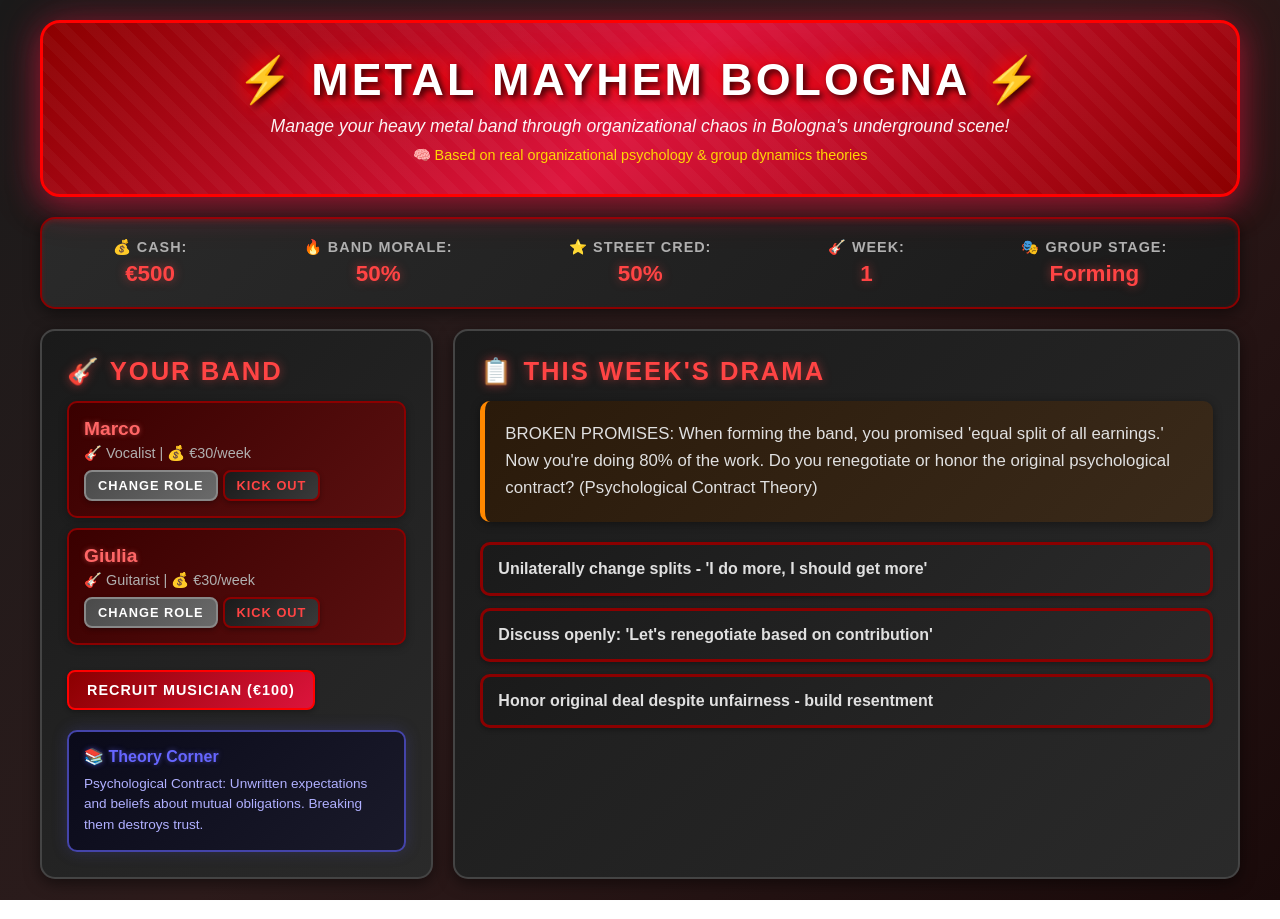
<file: index.html>
<!DOCTYPE html>
<html lang="it">
<head>
    <meta charset="UTF-8">
    <meta name="viewport" content="width=device-width, initial-scale=1.0">
    <title>⚡ METAL MAYHEM BOLOGNA ⚡ - Rock Band Chaos Manager</title>
    <link rel="stylesheet" href="style.css">
</head>
<body>
    <div class="container">
        <header>
            <h1>⚡ METAL MAYHEM BOLOGNA ⚡</h1>
            <p class="subtitle">Manage your heavy metal band through organizational chaos in Bologna's underground scene!</p>
            <p class="psych-note">🧠 Based on real organizational psychology & group dynamics theories</p>
        </header>

        <div class="stats-bar">
            <div class="stat">
                <span class="label">💰 Cash:</span>
                <span id="money" class="value">€500</span>
            </div>
            <div class="stat">
                <span class="label">🔥 Band Morale:</span>
                <span id="happiness" class="value">50%</span>
            </div>
            <div class="stat">
                <span class="label">⭐ Street Cred:</span>
                <span id="reputation" class="value">50%</span>
            </div>
            <div class="stat">
                <span class="label">🎸 Week:</span>
                <span id="day" class="value">1</span>
            </div>
            <div class="stat">
                <span class="label">🎭 Group Stage:</span>
                <span id="group-stage" class="value">Forming</span>
            </div>
        </div>

        <div class="main-content">
            <div class="staff-section">
                <h2>🎸 Your Band</h2>
                <div id="staff-list" class="staff-list"></div>
                <button id="hire-btn" class="btn btn-primary" style="margin-top: 10px;">Recruit Musician (€100)</button>
                <div class="theory-box">
                    <h3>📚 Theory Corner</h3>
                    <p id="theory-text">Tuckman's Model: Every team goes through stages - Forming, Storming, Norming, Performing. Navigate conflicts wisely!</p>
                </div>
            </div>

            <div class="scenario-section">
                <h2>📋 This Week's Drama</h2>
                <div id="scenario" class="scenario-card">
                    <p class="scenario-text">Welcome to Bologna's underground metal scene! You've just formed a band and rented a dingy practice space near Piazza Maggiore. The local venues are skeptical, your bandmates barely know each other, and your amplifier keeps blowing fuses. Can you navigate the chaos and become legends?</p>
                </div>
                <div id="choices" class="choices"></div>
            </div>
        </div>

        <div id="game-over" class="game-over hidden">
            <h2>Game Over!</h2>
            <p id="game-over-message"></p>
            <button id="restart-btn" class="btn btn-primary">Form New Band</button>
        </div>
    </div>

    <script type="module" src="game.js"></script>
</body>
</html>
</file>
<file: style.css>
* {
    margin: 0;
    padding: 0;
    box-sizing: border-box;
}

body {
    font-family: 'Impact', 'Arial Black', sans-serif;
    background: linear-gradient(135deg, #1a1a1a 0%, #2d1b1b 50%, #1a0a0a 100%);
    background-attachment: fixed;
    min-height: 100vh;
    padding: 20px;
    color: #e0e0e0;
}

.container {
    max-width: 1200px;
    margin: 0 auto;
}

header {
    background: linear-gradient(135deg, #8b0000 0%, #dc143c 50%, #8b0000 100%);
    color: white;
    padding: 30px;
    border-radius: 20px;
    text-align: center;
    box-shadow: 0 8px 30px rgba(220, 20, 60, 0.5),
                0 0 50px rgba(220, 20, 60, 0.3);
    margin-bottom: 20px;
    border: 3px solid #ff0000;
    position: relative;
    overflow: hidden;
}

header::before {
    content: '';
    position: absolute;
    top: -50%;
    left: -50%;
    width: 200%;
    height: 200%;
    background: repeating-linear-gradient(
        45deg,
        transparent,
        transparent 10px,
        rgba(255, 255, 255, 0.03) 10px,
        rgba(255, 255, 255, 0.03) 20px
    );
    animation: metal-shine 20s linear infinite;
    pointer-events: none;
}

@keyframes metal-shine {
    0% { transform: translate(-25%, -25%); }
    100% { transform: translate(25%, 25%); }
}

h1 {
    font-size: 2.8em;
    margin-bottom: 10px;
    text-shadow: 3px 3px 6px rgba(0, 0, 0, 0.8),
                 0 0 20px #ff0000,
                 0 0 30px #ff0000;
    letter-spacing: 3px;
    position: relative;
}

.subtitle {
    font-size: 1.1em;
    opacity: 0.95;
    font-family: 'Arial', sans-serif;
    font-style: italic;
}

.psych-note {
    font-size: 0.9em;
    margin-top: 10px;
    color: #ffd700;
    font-family: 'Arial', sans-serif;
}

.stats-bar {
    display: flex;
    gap: 15px;
    justify-content: space-around;
    flex-wrap: wrap;
    background: linear-gradient(135deg, #2a2a2a 0%, #1a1a1a 100%);
    padding: 20px;
    border-radius: 15px;
    box-shadow: 0 4px 15px rgba(0, 0, 0, 0.5),
                inset 0 2px 5px rgba(255, 0, 0, 0.2);
    margin-bottom: 20px;
    border: 2px solid #8b0000;
}

.stat {
    display: flex;
    flex-direction: column;
    align-items: center;
    gap: 5px;
}

.label {
    font-weight: bold;
    color: #b0b0b0;
    font-size: 0.9em;
    text-transform: uppercase;
    letter-spacing: 1px;
}

.value {
    font-size: 1.4em;
    font-weight: bold;
    color: #ff4444;
    text-shadow: 0 0 10px rgba(255, 68, 68, 0.5);
}

.main-content {
    display: grid;
    grid-template-columns: 1fr 2fr;
    gap: 20px;
    margin-bottom: 20px;
}

@media (max-width: 768px) {
    .main-content {
        grid-template-columns: 1fr;
    }
}

.staff-section, .scenario-section {
    background: linear-gradient(135deg, #1a1a1a 0%, #2a2a2a 100%);
    padding: 25px;
    border-radius: 15px;
    box-shadow: 0 4px 15px rgba(0, 0, 0, 0.5);
    border: 2px solid #444;
}

h2 {
    color: #ff4444;
    margin-bottom: 15px;
    font-size: 1.6em;
    text-shadow: 0 0 10px rgba(255, 68, 68, 0.5);
    text-transform: uppercase;
    letter-spacing: 2px;
}

.staff-list {
    display: flex;
    flex-direction: column;
    gap: 10px;
    margin-bottom: 15px;
}

.staff-member {
    background: linear-gradient(135deg, #3a0000 0%, #5a1010 100%);
    padding: 15px;
    border-radius: 10px;
    box-shadow: 0 2px 8px rgba(0, 0, 0, 0.3);
    transition: all 0.3s;
    border: 2px solid #8b0000;
}

.staff-member:hover {
    transform: translateY(-2px);
    box-shadow: 0 4px 15px rgba(220, 20, 60, 0.4);
    border-color: #dc143c;
}

.staff-name {
    font-weight: bold;
    font-size: 1.2em;
    color: #ff6666;
    margin-bottom: 5px;
    text-shadow: 0 0 5px rgba(255, 102, 102, 0.5);
}

.staff-role {
    color: #b0b0b0;
    font-size: 0.9em;
    margin-bottom: 8px;
    font-family: 'Arial', sans-serif;
}

.staff-actions {
    display: flex;
    gap: 5px;
    flex-wrap: wrap;
}

.btn {
    padding: 10px 18px;
    border: none;
    border-radius: 8px;
    font-weight: bold;
    cursor: pointer;
    transition: all 0.3s;
    font-size: 0.9em;
    text-transform: uppercase;
    letter-spacing: 1px;
    box-shadow: 0 2px 5px rgba(0, 0, 0, 0.3);
}

.btn:hover {
    transform: scale(1.05);
    box-shadow: 0 4px 10px rgba(0, 0, 0, 0.5);
}

.btn-primary {
    background: linear-gradient(135deg, #8b0000 0%, #dc143c 100%);
    color: white;
    border: 2px solid #ff0000;
}

.btn-primary:hover {
    background: linear-gradient(135deg, #dc143c 0%, #ff0000 100%);
}

.btn-secondary {
    background: linear-gradient(135deg, #4a4a4a 0%, #6a6a6a 100%);
    color: white;
    border: 2px solid #888;
}

.btn-secondary:hover {
    background: linear-gradient(135deg, #6a6a6a 0%, #8a8a8a 100%);
}

.btn-danger {
    background: linear-gradient(135deg, #1a1a1a 0%, #3a3a3a 100%);
    color: #ff4444;
    border: 2px solid #8b0000;
}

.btn-danger:hover {
    background: linear-gradient(135deg, #3a3a3a 0%, #5a5a5a 100%);
}

.btn:disabled {
    opacity: 0.5;
    cursor: not-allowed;
    transform: none;
}

.btn-small {
    padding: 6px 12px;
    font-size: 0.8em;
}

.theory-box {
    margin-top: 20px;
    background: linear-gradient(135deg, #0a0a1a 0%, #1a1a2a 100%);
    padding: 15px;
    border-radius: 10px;
    border: 2px solid #4444aa;
    box-shadow: 0 0 15px rgba(68, 68, 170, 0.3);
}

.theory-box h3 {
    color: #6666ff;
    font-size: 1em;
    margin-bottom: 8px;
    text-shadow: 0 0 5px rgba(102, 102, 255, 0.5);
}

.theory-box p {
    color: #b0b0ff;
    font-size: 0.85em;
    line-height: 1.5;
    font-family: 'Arial', sans-serif;
}

.scenario-card {
    background: linear-gradient(135deg, #2a1a0a 0%, #3a2a1a 100%);
    padding: 20px;
    border-radius: 10px;
    border-left: 5px solid #ff8800;
    margin-bottom: 20px;
    box-shadow: 0 2px 10px rgba(0, 0, 0, 0.4);
}

.scenario-text {
    font-size: 1.05em;
    line-height: 1.6;
    color: #e0e0e0;
    font-family: 'Arial', sans-serif;
}

.choices {
    display: flex;
    flex-direction: column;
    gap: 12px;
}

.choice-btn {
    background: linear-gradient(135deg, #1a1a1a 0%, #2a2a2a 100%);
    border: 3px solid #8b0000;
    padding: 15px;
    border-radius: 10px;
    cursor: pointer;
    font-size: 1em;
    font-weight: bold;
    color: #e0e0e0;
    transition: all 0.3s;
    text-align: left;
    font-family: 'Arial', sans-serif;
    box-shadow: 0 2px 5px rgba(0, 0, 0, 0.3);
}

.choice-btn:hover {
    background: linear-gradient(135deg, #8b0000 0%, #dc143c 100%);
    color: white;
    transform: translateX(10px);
    border-color: #ff0000;
    box-shadow: 0 4px 15px rgba(220, 20, 60, 0.5);
}

.game-over {
    background: linear-gradient(135deg, #1a1a1a 0%, #2a2a2a 100%);
    padding: 40px;
    border-radius: 15px;
    text-align: center;
    box-shadow: 0 8px 30px rgba(0, 0, 0, 0.7);
    border: 3px solid #8b0000;
}

.game-over h2 {
    font-size: 2.5em;
    margin-bottom: 20px;
    color: #ff4444;
}

.game-over p {
    font-size: 1.2em;
    margin-bottom: 20px;
    line-height: 1.6;
    color: #e0e0e0;
    font-family: 'Arial', sans-serif;
}

.hidden {
    display: none;
}

.notification {
    position: fixed;
    top: 20px;
    right: 20px;
    background: linear-gradient(135deg, #1a1a1a 0%, #2a2a2a 100%);
    padding: 15px 25px;
    border-radius: 10px;
    box-shadow: 0 4px 20px rgba(0, 0, 0, 0.7);
    animation: slideIn 0.3s ease-out;
    z-index: 1000;
    max-width: 350px;
    border: 2px solid #8b0000;
    color: #e0e0e0;
    font-family: 'Arial', sans-serif;
}

@keyframes slideIn {
    from {
        transform: translateX(400px);
        opacity: 0;
    }
    to {
        transform: translateX(0);
        opacity: 1;
    }
}

.notification.success {
    border-left: 5px solid #00ff00;
    box-shadow: 0 4px 20px rgba(0, 255, 0, 0.3);
}

.notification.error {
    border-left: 5px solid #ff0000;
    box-shadow: 0 4px 20px rgba(255, 0, 0, 0.3);
}

.notification.warning {
    border-left: 5px solid #ffaa00;
    box-shadow: 0 4px 20px rgba(255, 170, 0, 0.3);
}
</file>
